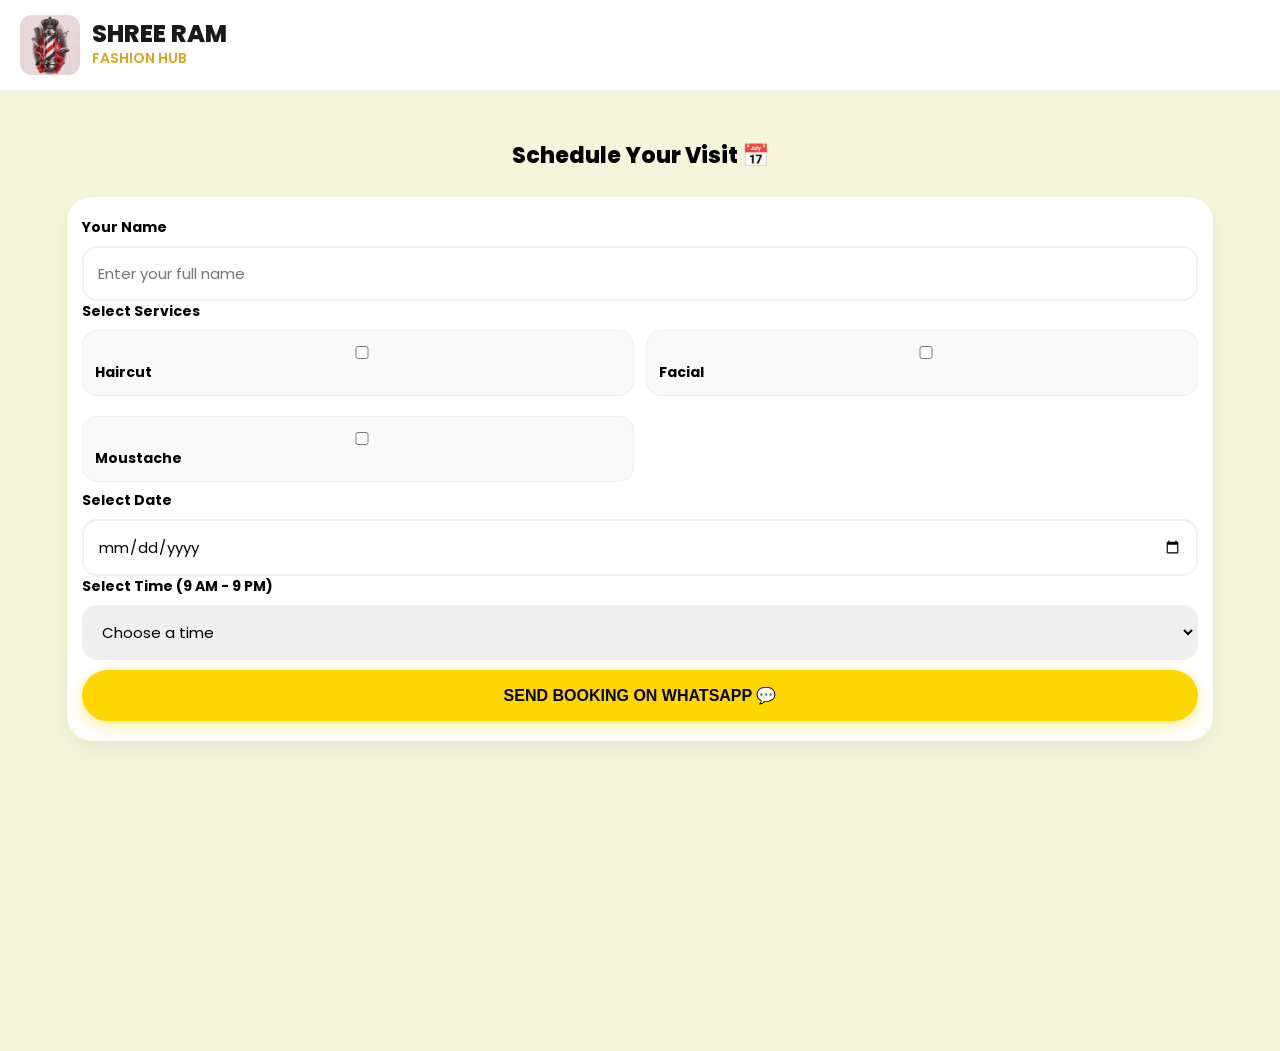
<file: booking.html>
<!DOCTYPEtml lang="en">
<head>
    <meta charset="UTF-8">
    <meta name="viewport" content="width=device-width, initial-scale=1.0">
    <title>Book a Slot | Shree Ram Fashion Hub</title>
    <link rel="stylesheet" href="booking-style.css">
    <link href="https://fonts.googleapis.com/css2?family=Poppins:wght@400;600;700;800&display=swap" rel="stylesheet">
</head>
<body class="booking-page-body">

    <header>
        <div class="header-container">
            <a href="index.html" style="text-decoration: none; color: inherit; display: flex; align-items: center; gap: 12px;">
                <img src="salon-logo.webp" alt="Logo" class="logo">
                <div class="brand-name">
                    <h1>SHREE RAM</h1>
                    <span>Fashion Hub</span>
                </div>
            </a>
        </div>
    </header>

    <main class="booking-container">
        <h2 class="section-title">Schedule Your Visit 📅</h2>
        
        <form id="whatsappBookingForm" class="booking-form">
            <div class="input-group">
                <label>Your Name</label>
                <input type="text" id="custName" placeholder="Enter your full name" required>
            </div>

            <div class="input-group">
                <label>Select Services</label>
                <div class="services-grid">
                    <label class="check-item"><input type="checkbox" name="srv" value="Haircut"> Haircut</label>
                    <label class="check-item"><input type="checkbox" name="srv" value="Facial"> Facial</label>
                    <label class="check-item"><input type="checkbox" name="srv" value="Moustache"> Moustache</label>
                </div>
            </div>

            <div class="input-group">
                <label>Select Date</label>
                <input type="date" id="bookDate" required>
            </div>

            <div class="input-group">
                <label>Select Time (9 AM - 9 PM)</label>
                <select id="bookTime" required>
                    <option value="" disabled selected>Choose a time</option>
                    <option value="9:00 AM">9:00 AM</option>
                    <option value="10:00 AM">10:00 AM</option>
                    <option value="11:00 AM">11:00 AM</option>
                    <option value="12:00 PM">12:00 PM</option>
                    <option value="1:00 PM">1:00 PM</option>
                    <option value="2:00 PM">2:00 PM</option>
                    <option value="3:00 PM">3:00 PM</option>
                    <option value="4:00 PM">4:00 PM</option>
                    <option value="5:00 PM">5:00 PM</option>
                    <option value="6:00 PM">6:00 PM</option>
                    <option value="7:00 PM">7:00 PM</option>
                    <option value="8:00 PM">8:00 PM</option>
                    <option value="9:00 PM">9:00 PM</option>
                </select>
            </div>

            <button type="submit" class="btn-primary" style="width: 100%; margin-top: 10px;">
                SEND BOOKING ON WHATSAPP 💬
            </button>
        </form>
    </main>

    <script src="booking-script.js"></script>
</body>
</html>
</file>
<file: booking-style.css>
:root {
    --beige: #F5F5DC;
    --gold: #FFD700;
    --luxury-gold: #DAA520;
    --white: #FFFFFF;
    --dark: #1a1a1a;
}

body {
    margin: 0;
    font-family: 'Poppins', sans-serif;
    background-color: var(--white);
}

/* Header - Same as Index.html */
header { 
    padding: 15px 20px; 
    border-bottom: 1px solid #eee; 
    background: white; 
}
.header-container { 
    display: flex; 
    align-items: center; 
    gap: 12px; 
}
.logo { 
    width: 60px !important; 
    height: 60px !important; 
    border-radius: 12px; /* Same rounded corners */
    object-fit: cover; 
}
.brand-name h1 { 
    margin: 0; 
    font-weight: 800; 
    font-size: 24px; 
    line-height: 1; 
    color: var(--dark);
    text-transform: uppercase;
}
.brand-name span { 
    font-size: 14px; 
    color: var(--luxury-gold); 
    font-weight: 600; 
    text-transform: uppercase; 
    display: block;
    margin-top: 2px;
}

/* Page Content */
.booking-container {
    padding: 30px 20px;
    background: var(--beige);
    min-height: 100vh;
}

.booking-form {
    background: white;
    padding: 20px 15px;
    border-radius: 25px;
    box-shadow: 0 10px 25px rgba(0,0,0,0.05);
    width: 90%;
    margin: 0 auto; 
}

h2.section-title {
    font-size: 22px;
    font-weight: 800;
    margin-bottom: 25px;
    text-align: center;
}

.input-group label {
    display: block;
    font-weight: 700;
    margin-bottom: 8px;
    font-size: 14px;
}

.input-group input, .input-group select {
    width: 100%;
    padding: 14px;
    border: 2px solid #f0f0f0;
    border-radius: 15px;
    font-family: 'Poppins';
    outline: none;
    max-width: 100%; 
    font-size: 15px;
    outline: none;
    box-sizing: border-box;
    display: block;
}

/* Services Grid Fix */
.services-grid {
    display: grid;
    grid-template-columns: 1fr 1fr;
    gap: 12px;
}

.check-item {
    background: #f9f9f9;
    padding: 12px;
    border-radius: 15px;
    display: flex;
    align-items: center;
    gap: 10px;
    font-size: 14px;
    font-weight: 600;
    border: 1px solid #eee;
}

/* Submit Button - Pure Black Text */
.btn-primary {
    background: var(--gold);
    color: #000000 !important;
    border: none;
    padding: 16px;
    width: 100%;
    border-radius: 50px;
    font-weight: 800;
    font-size: 16px;
    margin-top: 20px;
    box-shadow: 0 5px 15px rgba(255, 215, 0, 0.4);
    cursor: pointer;
}
</file>
